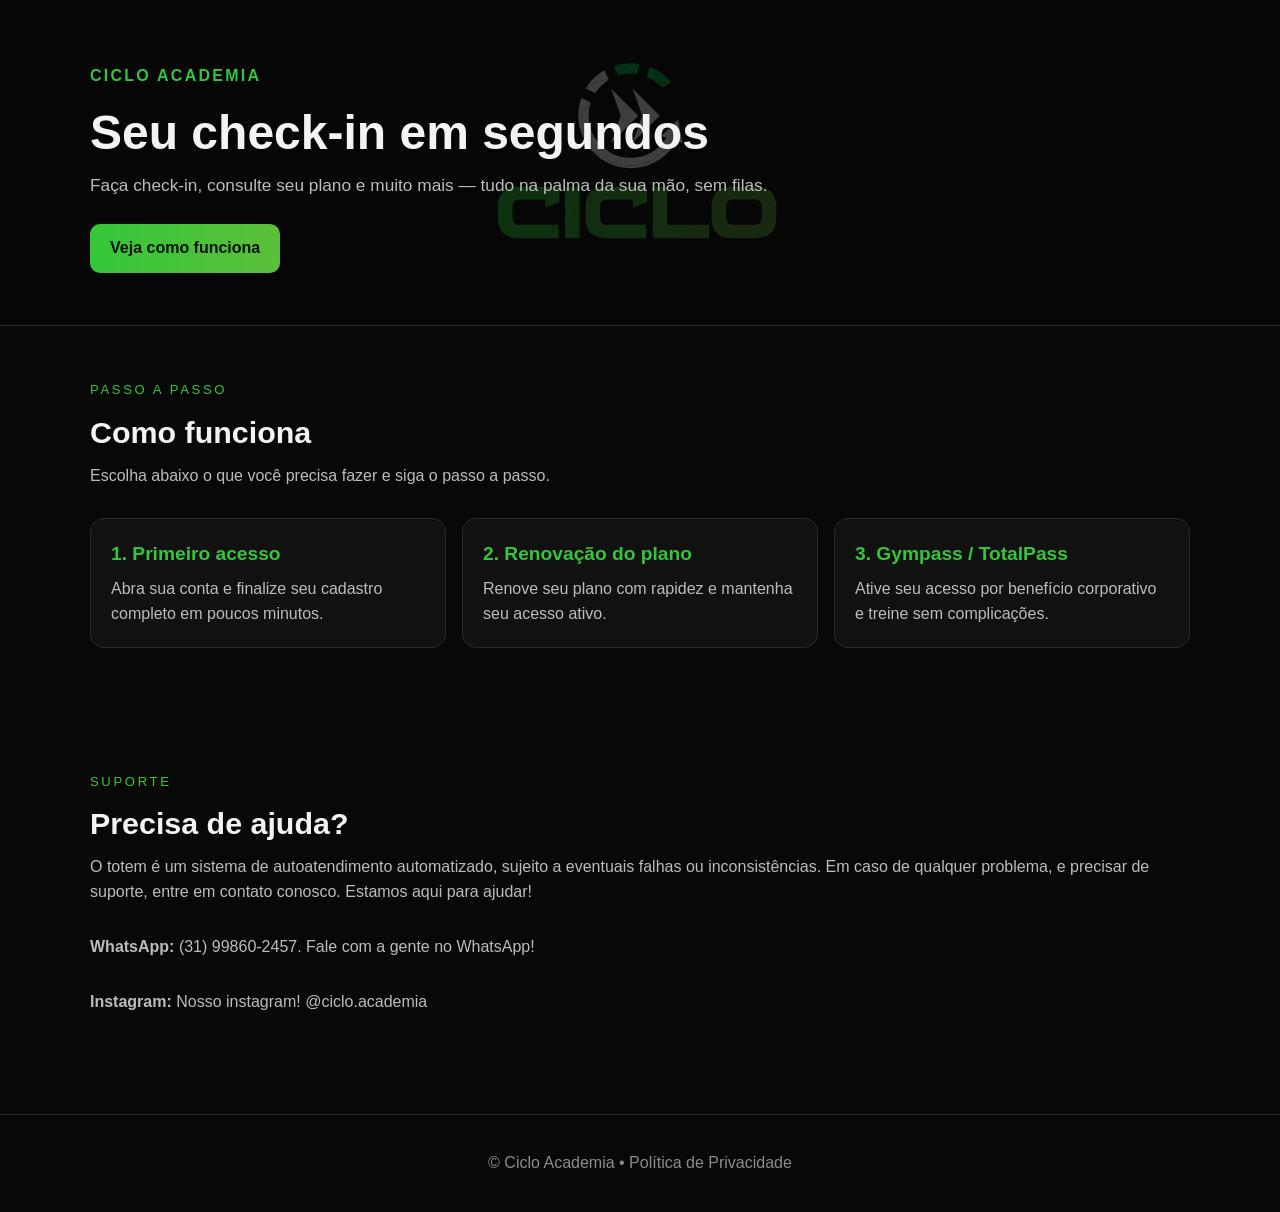
<file: index.html>
<!DOCTYPE html>
<html lang="pt-BR">
<head>
  <meta charset="UTF-8" />
  <meta name="viewport" content="width=device-width, initial-scale=1.0" />
  <title>Ciclo Academia | Check-in em segundos</title>
  <meta name="description" content="Faça check-in, consulte seu plano e siga o passo a passo da Ciclo Academia." />
  <link rel="canonical" href="https://eclectic-sundae-32af14.netlify.app/" />
  <meta property="og:type" content="website" />
  <meta property="og:title" content="Ciclo Academia | Check-in em segundos" />
  <meta property="og:description" content="Faça check-in, consulte seu plano e siga o passo a passo da Ciclo Academia." />
  <meta property="og:url" content="https://eclectic-sundae-32af14.netlify.app/" />
  <meta property="og:image" content="https://eclectic-sundae-32af14.netlify.app/Logo_AC.svg" />
  <meta name="twitter:card" content="summary_large_image" />
  <meta name="theme-color" content="#080808" />
  <link rel="icon" href="Logo_AC.svg" type="image/svg+xml" />
  <link rel="stylesheet" href="styles.css?v=18" />
</head>
<body class="home-page">
  <header class="hero">
    <div class="container">
      <p class="brand">CICLO ACADEMIA</p>
      <h1>Seu check-in em segundos</h1>
      <p class="lead">Faça check-in, consulte seu plano e muito mais — tudo na palma da sua mão, sem filas.</p>
      <a class="button" href="#passo-a-passo">Veja como funciona</a>
    </div>
  </header>

  <main>
    <section id="passo-a-passo" class="section">
      <div class="container">
        <p class="eyebrow">PASSO A PASSO</p>
        <h2>Como funciona</h2>
        <p class="section-text">Escolha abaixo o que você precisa fazer e siga o passo a passo.</p>

        <div class="cards">
          <a class="card" href="primeiro-acesso.html">
            <h3>1. Primeiro acesso</h3>
            <p>Abra sua conta e finalize seu cadastro completo em poucos minutos.</p>
          </a>

          <a class="card" href="renovacao-plano.html">
            <h3>2. Renovação do plano</h3>
            <p>Renove seu plano com rapidez e mantenha seu acesso ativo.</p>
          </a>

          <a class="card" href="gympass-totalpass.html">
            <h3>3. Gympass / TotalPass</h3>
            <p>Ative seu acesso por benefício corporativo e treine sem complicações.</p>
          </a>
        </div>
      </div>
    </section>

    <section class="section">
      <div class="container">
        <p class="eyebrow">SUPORTE</p>
        <h2>Precisa de ajuda?</h2>
        <p class="section-text">O totem é um sistema de autoatendimento automatizado, sujeito a eventuais falhas ou inconsistências. Em caso de qualquer problema, e precisar de suporte, entre em contato conosco. Estamos aqui para ajudar!</p>
        <p class="section-text"><strong>WhatsApp:</strong> <a href="https://wa.me/5531998602457" target="_blank" rel="noopener noreferrer">(31) 99860-2457. Fale com a gente no WhatsApp!</a></p>
        <p class="section-text"><strong>Instagram:</strong> <a href="https://instagram.com/ciclo.academia" target="_blank" rel="noopener noreferrer">Nosso instagram! @ciclo.academia</a></p>
      </div>
    </section>
  </main>


  <footer class="footer">
    <div class="container">
      <p>© Ciclo Academia • <a href="politica-de-privacidade.html">Política de Privacidade</a></p>
    </div>
  </footer>
</body>
</html>
</file>
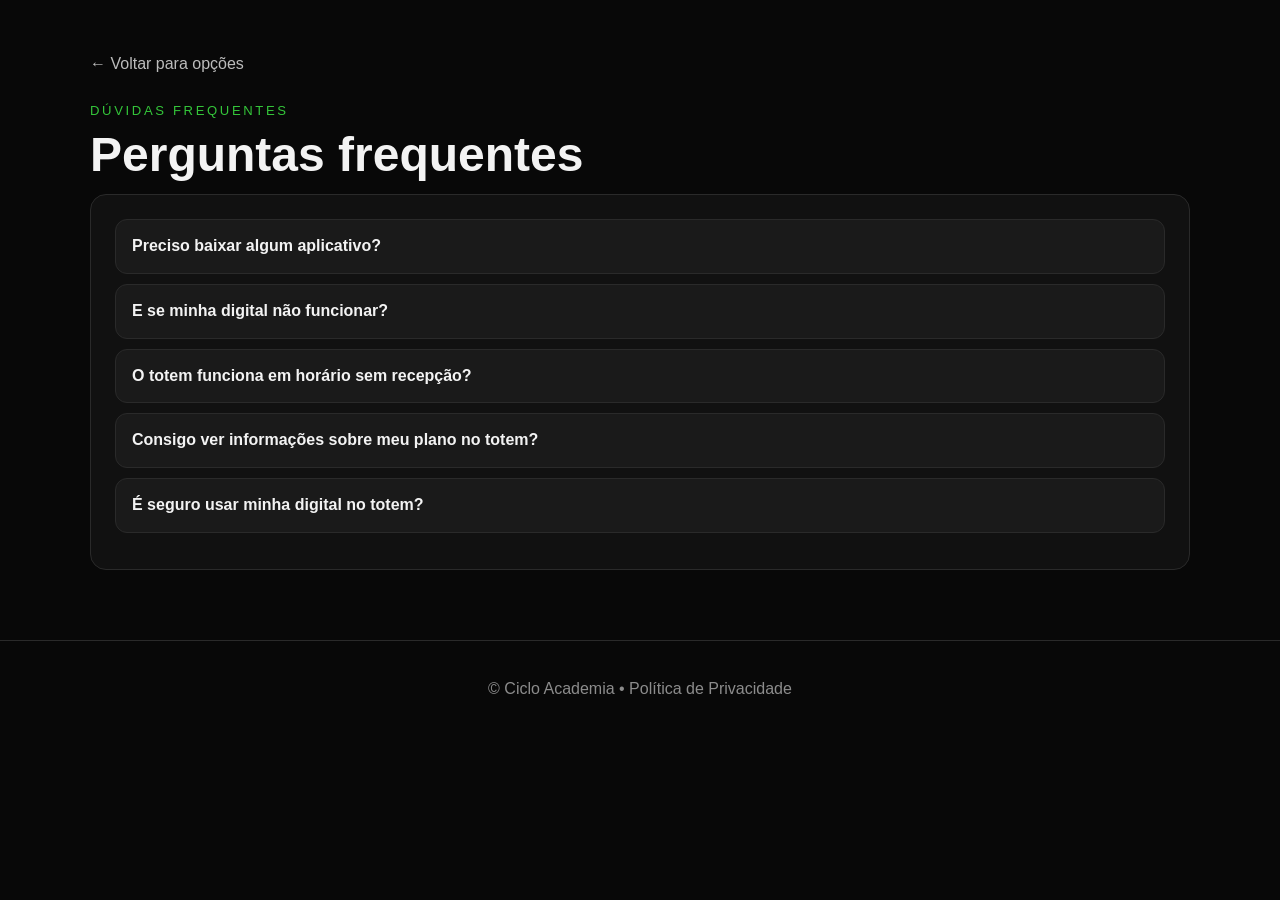
<file: faq.html>
<!DOCTYPE html>
<html lang="pt-BR">
<head>
  <meta charset="UTF-8" />
  <meta name="viewport" content="width=device-width, initial-scale=1.0" />
  <title>Dúvidas Frequentes | Ciclo Academia</title>
  <meta name="description" content="Tire suas dúvidas sobre check-in, totem, digital, acesso e uso dos serviços da Ciclo Academia." />
  <link rel="canonical" href="https://eclectic-sundae-32af14.netlify.app/faq.html" />
  <meta property="og:type" content="website" />
  <meta property="og:title" content="Dúvidas Frequentes | Ciclo Academia" />
  <meta property="og:description" content="Tire suas dúvidas sobre check-in, totem, digital, acesso e uso dos serviços da Ciclo Academia." />
  <meta property="og:url" content="https://eclectic-sundae-32af14.netlify.app/faq.html" />
  <meta property="og:image" content="https://eclectic-sundae-32af14.netlify.app/Logo_AC.svg" />
  <meta name="twitter:card" content="summary_large_image" />
  <meta name="theme-color" content="#080808" />
  <link rel="icon" href="Logo_AC.svg" type="image/svg+xml" />
  <link rel="stylesheet" href="styles.css?v=18" />
</head>
<body>
  <main class="flow">
    <div class="container">
      <a class="back-link" href="index.html">← Voltar para opções</a>

      <p class="eyebrow">DÚVIDAS FREQUENTES</p>
      <h1>Perguntas <strong>frequentes</strong></h1>

      <div class="flow-box">
        <div class="faq-accordion">
          <details class="faq-item" name="faq">
            <summary class="faq-question">Preciso baixar algum aplicativo?</summary>
            <p class="faq-answer">Não é obrigatório! Você pode usar o totem com os digitos do seu CPF.</p>
          </details>

          <details class="faq-item" name="faq">
            <summary class="faq-question">E se minha digital não funcionar?</summary>
            <p class="faq-answer">Acesse a seção de renovação no aplicativo e siga as instruções para manter seu acesso ativo.</p>
          </details>

          <details class="faq-item" name="faq">
            <summary class="faq-question">O totem funciona em horário sem recepção?</summary>
            <p class="faq-answer">Sim, ative seu acesso por benefício corporativo seguindo as orientações específicas para cada plataforma.</p>
          </details>

          <details class="faq-item" name="faq">
            <summary class="faq-question">Consigo ver informações sobre meu plano no totem?</summary>
            <p class="faq-answer">Entre em contato com nosso suporte para assistência imediata.</p>
          </details>

          <details class="faq-item" name="faq">
            <summary class="faq-question">É seguro usar minha digital no totem?</summary>
            <p class="faq-answer">Sim, seu acesso é válido para todas as unidades, basta validar no totem ao chegar.</p>
          </details>
        </div>
      </div>
    </div>
  </main>

  <footer class="footer">
    <div class="container">
      <p>© Ciclo Academia • <a href="politica-de-privacidade.html">Política de Privacidade</a></p>
    </div>
  </footer>

  <script>
    const faqItems = document.querySelectorAll('.faq-item');

    faqItems.forEach((item) => {
      item.addEventListener('toggle', () => {
        if (!item.open) return;

        faqItems.forEach((otherItem) => {
          if (otherItem !== item) {
            otherItem.open = false;
          }
        });
      });
    });
  </script>

</body>

</html>
</file>
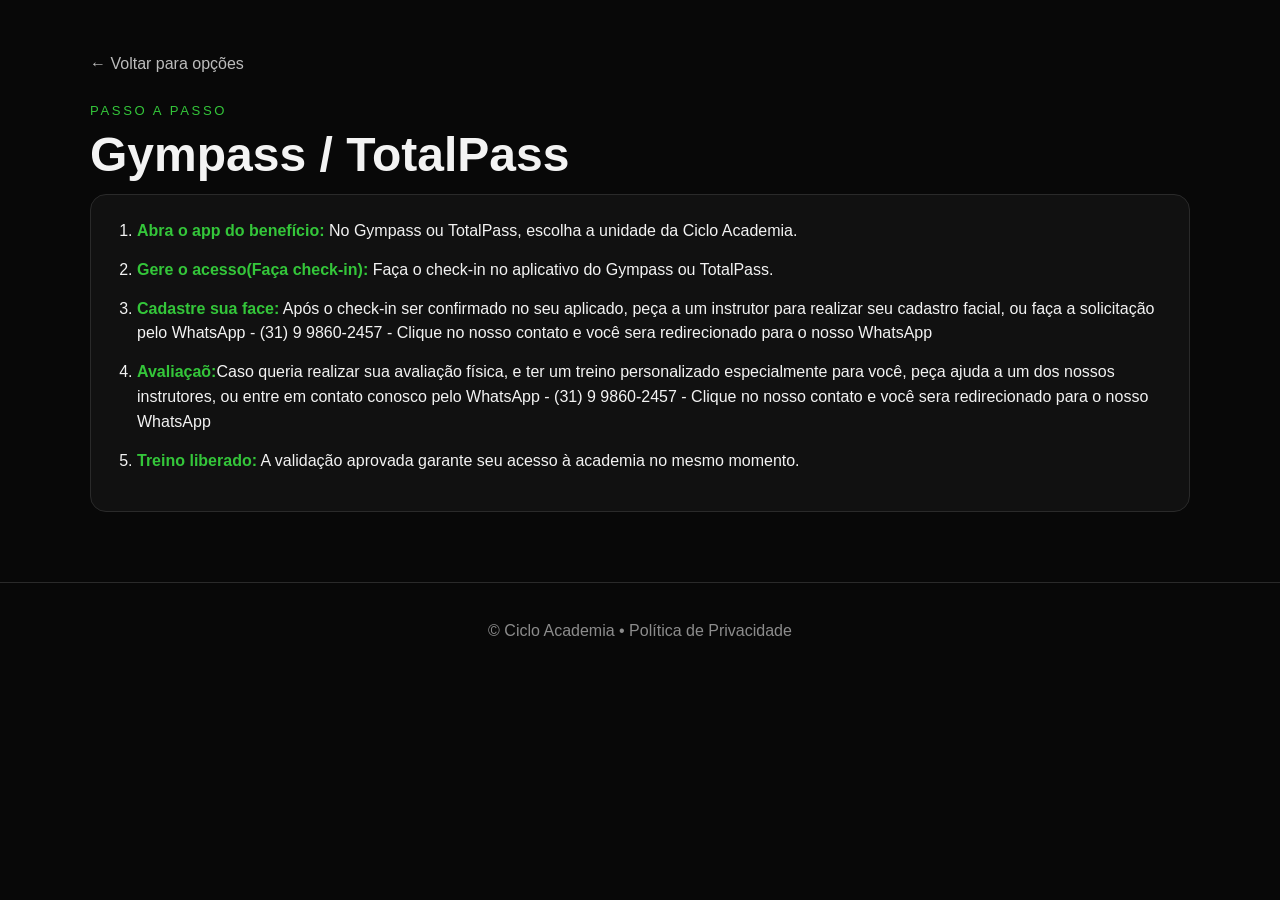
<file: gympass-totalpass.html>
<!DOCTYPE html>
<html lang="pt-BR">
<head>
  <meta charset="UTF-8" />
  <meta name="viewport" content="width=device-width, initial-scale=1.0" />
  <title>Gympass / TotalPass | Ciclo Academia</title>
  <meta name="description" content="Aprenda a validar seu acesso Gympass ou TotalPass na Ciclo Academia com um passo a passo direto." />
  <link rel="canonical" href="https://eclectic-sundae-32af14.netlify.app/gympass-totalpass.html" />
  <meta property="og:type" content="website" />
  <meta property="og:title" content="Gympass / TotalPass | Ciclo Academia" />
  <meta property="og:description" content="Aprenda a validar seu acesso Gympass ou TotalPass na Ciclo Academia com um passo a passo direto." />
  <meta property="og:url" content="https://eclectic-sundae-32af14.netlify.app/gympass-totalpass.html" />
  <meta property="og:image" content="https://eclectic-sundae-32af14.netlify.app/Logo_AC.svg" />
  <meta name="twitter:card" content="summary_large_image" />
  <meta name="theme-color" content="#080808" />
  <link rel="icon" href="Logo_AC.svg" type="image/svg+xml" />
  <link rel="stylesheet" href="styles.css?v=18" />
</head>
<body>
  <main class="flow">
    <div class="container">
      <a class="back-link" href="index.html">← Voltar para opções</a>

      <p class="eyebrow">PASSO A PASSO</p>
      <h1>Gympass / TotalPass</h1>

      <div class="flow-box">
        <ol class="flow-list">
          <li><strong>Abra o app do benefício:</strong> No Gympass ou TotalPass, escolha a unidade da Ciclo Academia.</li>
          <li><strong>Gere o acesso(Faça check-in):</strong> Faça o check-in no aplicativo do Gympass ou TotalPass.</li>
          <li><strong>Cadastre sua face:</strong> Após o check-in ser confirmado no seu aplicado, peça a um instrutor para realizar seu cadastro facial, ou faça a solicitação pelo WhatsApp - <a href="https://wa.me/5531998602457?text=Olá! Tudo bem? Já realizei o check-in no aplicativo e preciso fazer o cadastro facial para liberar meu acesso. Podem me orientar?" target="_blank" rel="noopener noreferrer"> (31) 9 9860-2457</a> - Clique no nosso contato e você sera redirecionado para o nosso WhatsApp</li>
          <li><strong>Avaliaçaõ:</strong>Caso queria realizar sua avaliação física, e ter um treino personalizado especialmente para você, peça ajuda a um dos nossos instrutores, ou entre em contato conosco pelo WhatsApp - <a href="https://wa.me/5531998602457?text=Olá! Tudo bem? Tenho interesse em realizar minha avaliação física. Podem me orientar?" target="_blank" rel="noopener noreferrer"> (31) 9 9860-2457</a> - Clique no nosso contato e você sera redirecionado para o nosso WhatsApp</li>
          <li><strong>Treino liberado:</strong> A validação aprovada garante seu acesso à academia no mesmo momento.</li>
        </ol>
      </div>
    </div>
  </main>

  <footer class="footer">
    <div class="container">
      <p>© Ciclo Academia • <a href="politica-de-privacidade.html">Política de Privacidade</a></p>
    </div>
  </footer>
</body>
</html>
</file>
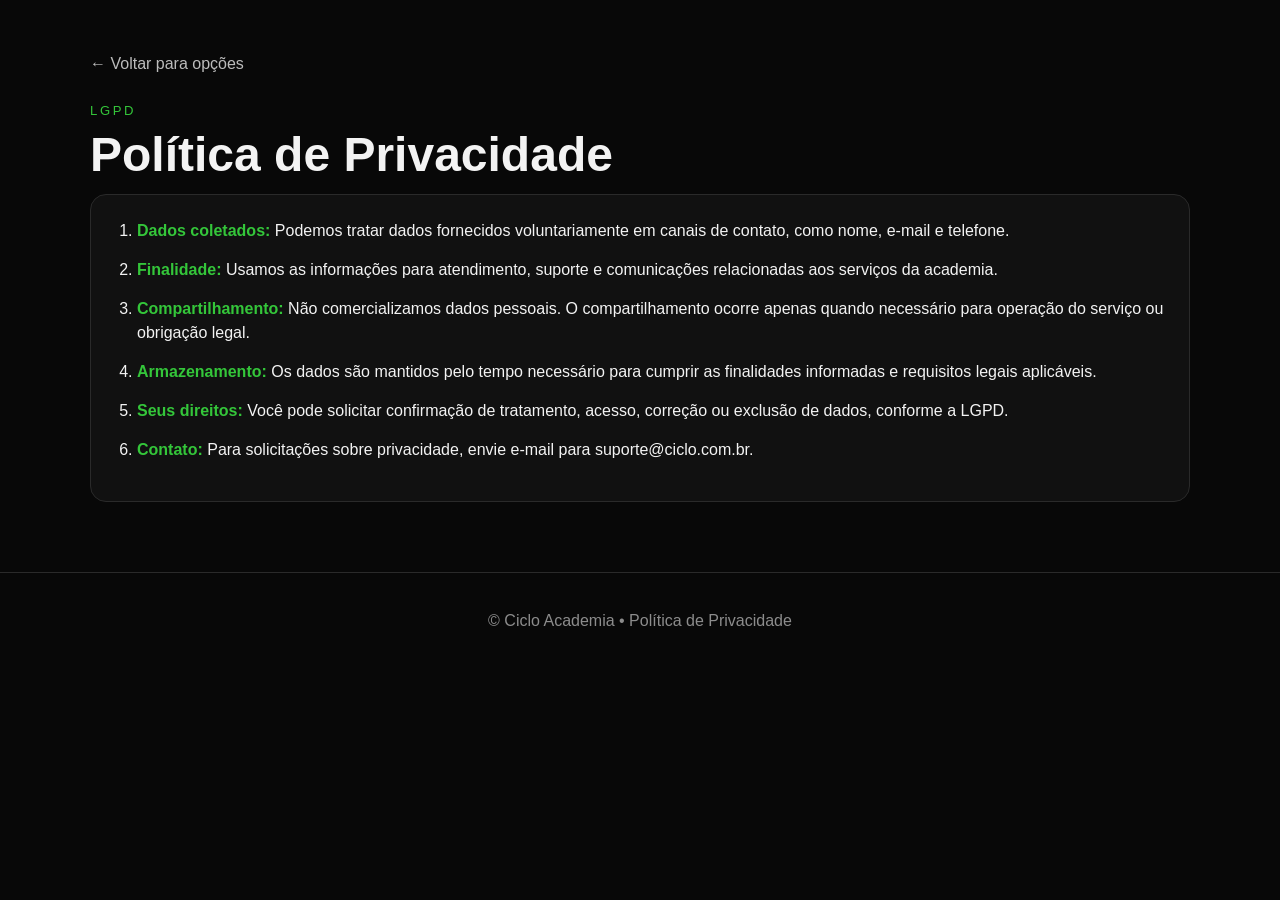
<file: politica-de-privacidade.html>
<!DOCTYPE html>
<html lang="pt-BR">
<head>
  <meta charset="UTF-8" />
  <meta name="viewport" content="width=device-width, initial-scale=1.0" />
  <title>Política de Privacidade | Ciclo Academia</title>
  <meta name="description" content="Política de privacidade da Ciclo Academia com informações sobre uso de dados, contato e direitos do titular." />
  <link rel="canonical" href="https://eclectic-sundae-32af14.netlify.app/politica-de-privacidade.html" />
  <meta property="og:type" content="website" />
  <meta property="og:title" content="Política de Privacidade | Ciclo Academia" />
  <meta property="og:description" content="Política de privacidade da Ciclo Academia com informações sobre uso de dados, contato e direitos do titular." />
  <meta property="og:url" content="https://eclectic-sundae-32af14.netlify.app/politica-de-privacidade.html" />
  <meta property="og:image" content="https://eclectic-sundae-32af14.netlify.app/Logo_AC.svg" />
  <meta name="twitter:card" content="summary_large_image" />
  <meta name="theme-color" content="#080808" />
  <link rel="icon" href="Logo_AC.svg" type="image/svg+xml" />
  <link rel="stylesheet" href="styles.css?v=18" />
</head>
<body>
  <main class="flow">
    <div class="container">
      <a class="back-link" href="index.html">← Voltar para opções</a>

      <p class="eyebrow">LGPD</p>
      <h1>Política de Privacidade</h1>

      <div class="flow-box">
        <ol class="flow-list">
          <li><strong>Dados coletados:</strong> Podemos tratar dados fornecidos voluntariamente em canais de contato, como nome, e-mail e telefone.</li>
          <li><strong>Finalidade:</strong> Usamos as informações para atendimento, suporte e comunicações relacionadas aos serviços da academia.</li>
          <li><strong>Compartilhamento:</strong> Não comercializamos dados pessoais. O compartilhamento ocorre apenas quando necessário para operação do serviço ou obrigação legal.</li>
          <li><strong>Armazenamento:</strong> Os dados são mantidos pelo tempo necessário para cumprir as finalidades informadas e requisitos legais aplicáveis.</li>
          <li><strong>Seus direitos:</strong> Você pode solicitar confirmação de tratamento, acesso, correção ou exclusão de dados, conforme a LGPD.</li>
          <li><strong>Contato:</strong> Para solicitações sobre privacidade, envie e-mail para <a href="mailto:suporte@ciclo.com.br">suporte@ciclo.com.br</a>.</li>
        </ol>
      </div>
    </div>
  </main>

  <footer class="footer">
    <div class="container">
      <p>© Ciclo Academia • <a href="politica-de-privacidade.html">Política de Privacidade</a></p>
    </div>
  </footer>
</body>
</html>
</file>
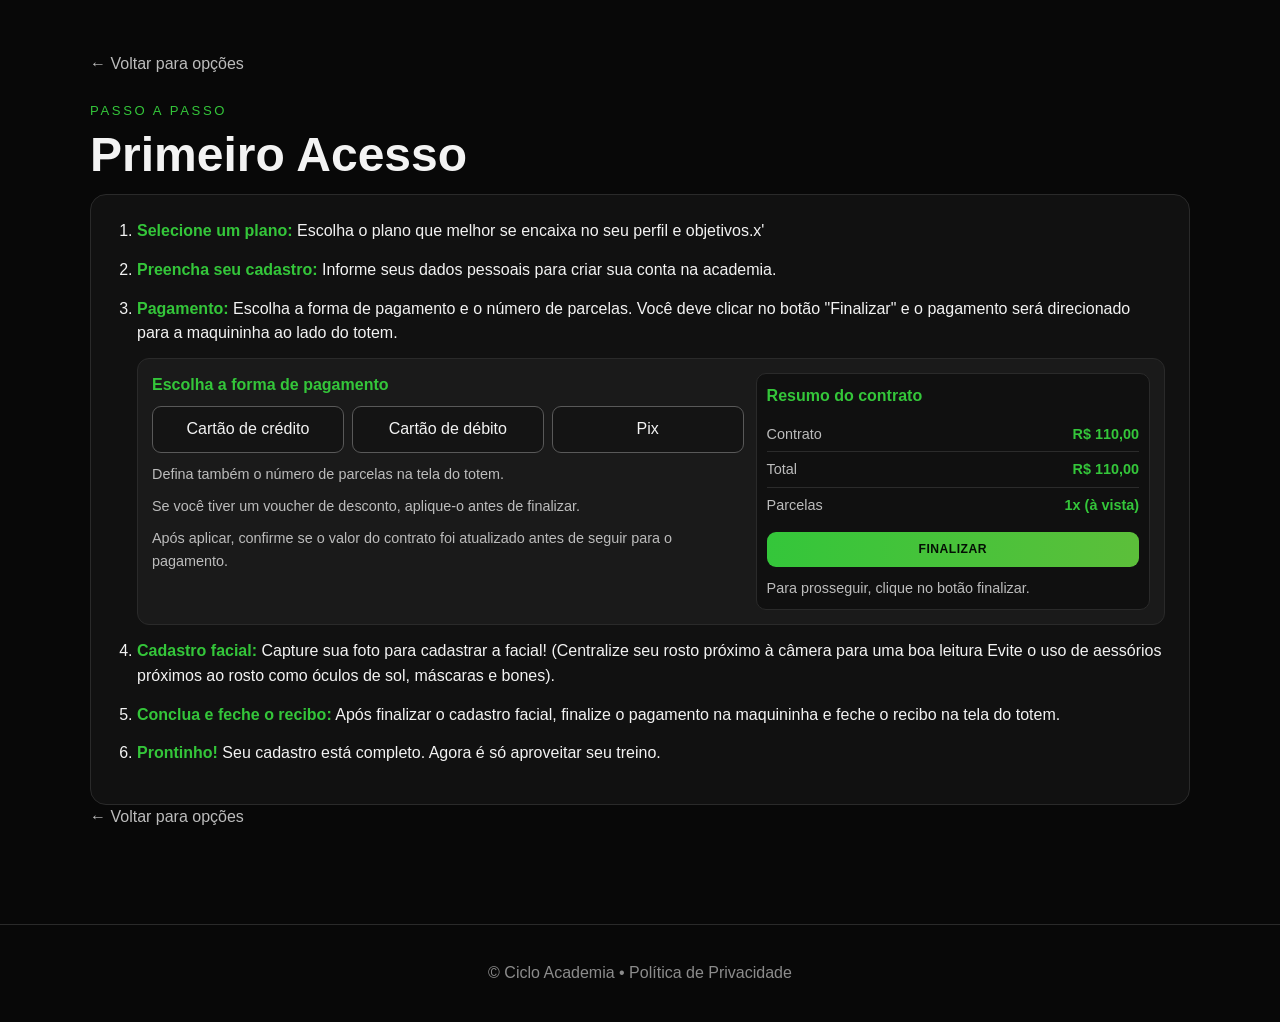
<file: primeiro-acesso.html>
<!DOCTYPE html>
<html lang="pt-BR">
<head>
  <meta charset="UTF-8" />
  <meta name="viewport" content="width=device-width, initial-scale=1.0" />
  <title>Primeiro Acesso | Ciclo Academia</title>
  <meta name="description" content="Veja o passo a passo completo para realizar o primeiro acesso na Ciclo Academia, do plano ao cadastro facial." />
  <link rel="canonical" href="https://eclectic-sundae-32af14.netlify.app/primeiro-acesso.html" />
  <meta property="og:type" content="website" />
  <meta property="og:title" content="Primeiro Acesso | Ciclo Academia" />
  <meta property="og:description" content="Veja o passo a passo completo para realizar o primeiro acesso na Ciclo Academia, do plano ao cadastro facial." />
  <meta property="og:url" content="https://eclectic-sundae-32af14.netlify.app/primeiro-acesso.html" />
  <meta property="og:image" content="https://eclectic-sundae-32af14.netlify.app/Logo_AC.svg" />
  <meta name="twitter:card" content="summary_large_image" />
  <meta name="theme-color" content="#080808" />
  <link rel="icon" href="Logo_AC.svg" type="image/svg+xml" />
  <link rel="stylesheet" href="styles.css?v=18" />
</head>
<body>
  <main class="flow">
    <div class="container">
      <a class="back-link" href="index.html">← Voltar para opções</a>

      <p class="eyebrow">PASSO A PASSO</p>
      <h1>Primeiro Acesso</h1>

      <div class="flow-box">
        <ol class="flow-list">
          <li>
            <strong>Selecione um plano:</strong> Escolha o plano que melhor se encaixa no seu perfil e objetivos.x'
          </li>
          <li>
            <strong>Preencha seu cadastro:</strong> Informe seus dados pessoais para criar sua conta na academia.
          </li>
          <li>
            <strong>Pagamento:</strong> Escolha a forma de pagamento e o número de parcelas. Você deve clicar no botão "Finalizar" e o pagamento será direcionado para a maquininha ao lado do totem.
            <div class="pagamento-guia">
              <div class="pagamento-metodos">
                <p class="cadastro-titulo">Escolha a forma de pagamento</p>
                <div class="pagamento-opcoes">
                  <span>Cartão de crédito</span>
                  <span>Cartão de débito</span>
                  <span>Pix</span>
                </div>
                <p class="voucher-info">Defina também o número de parcelas na tela do totem.</p>
                <p class="voucher-info">Se você tiver um voucher de desconto, aplique-o antes de finalizar.</p>
                <p class="voucher-info">Após aplicar, confirme se o valor do contrato foi atualizado antes de seguir para o pagamento.</p>
              </div>

              <div class="pagamento-resumo">
                <p class="cadastro-titulo">Resumo do contrato</p>
                <div class="resumo-linha"><span>Contrato</span><strong>R$ 110,00</strong></div>
                <div class="resumo-linha"><span>Total</span><strong>R$ 110,00</strong></div>
                <div class="resumo-linha"><span>Parcelas</span><strong>1x (à vista)</strong></div>
                <span class="voucher-botao resumo-finalizar">Finalizar</span>
                <p class="voucher-info">Para prosseguir, clique no botão finalizar.</p>
              </div>
            </div>
            
          </li>
          <li><strong>Cadastro facial:</strong> Capture sua foto para cadastrar a facial! (Centralize seu rosto próximo à câmera para uma boa leitura Evite o uso de aessórios próximos ao rosto como óculos de sol, máscaras e bones).</li>
          <li><strong>Conclua e feche o recibo:</strong> Após finalizar o cadastro facial, finalize o pagamento na maquininha e feche o recibo na tela do totem.</li>
          <li><strong>Prontinho!</strong> Seu cadastro está completo. Agora é só aproveitar seu treino.</li>
        </ol>
      </div>

      <a class="back-link" href="index.html">← Voltar para opções</a>
    </div>
  </main>

  <footer class="footer">
    <div class="container">
      <p>© Ciclo Academia • <a href="politica-de-privacidade.html">Política de Privacidade</a></p>
    </div>
  </footer>

</body>
</html>
</file>
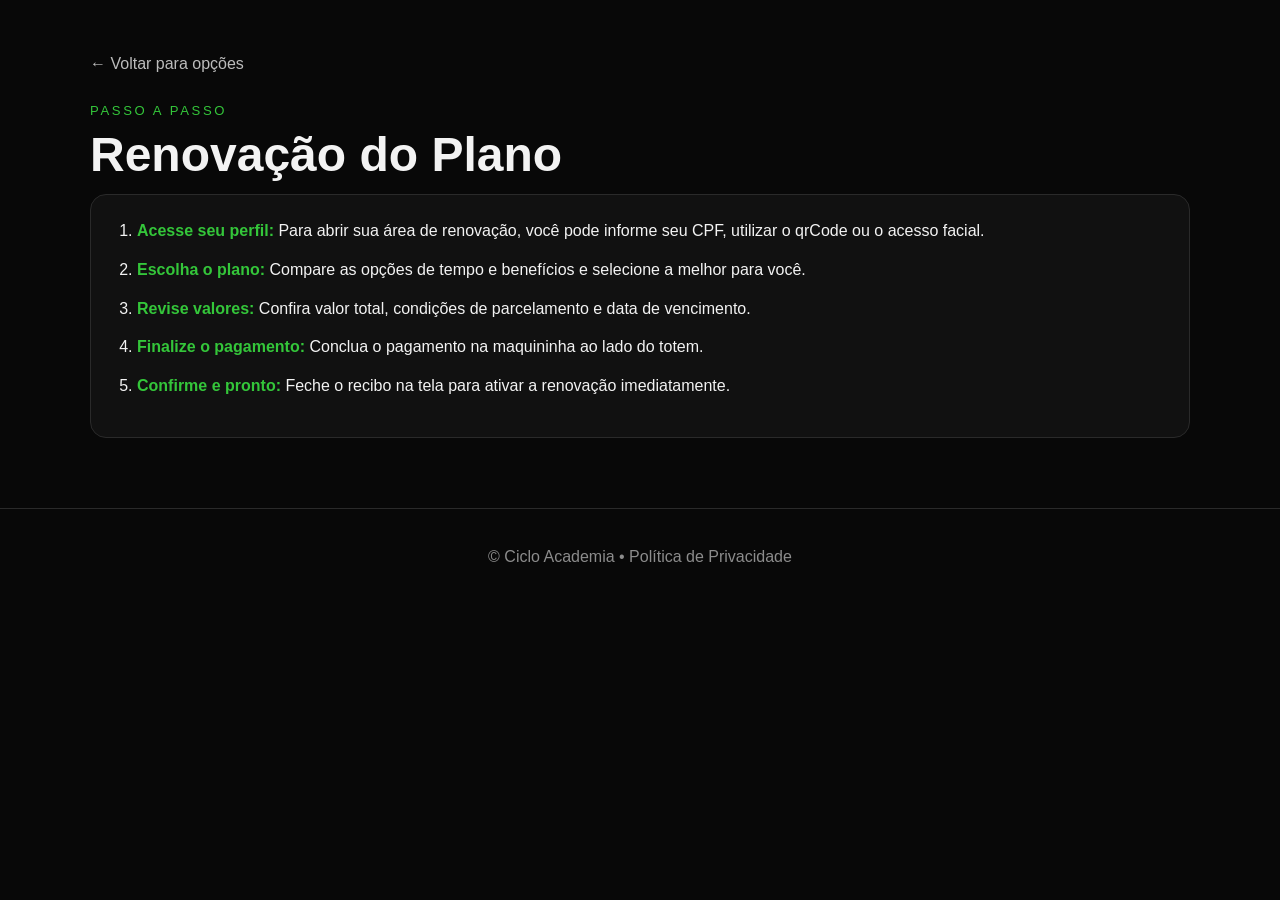
<file: renovacao-plano.html>
<!DOCTYPE html>
<html lang="pt-BR">
<head>
  <meta charset="UTF-8" />
  <meta name="viewport" content="width=device-width, initial-scale=1.0" />
  <title>Renovação do Plano | Ciclo Academia</title>
  <meta name="description" content="Renove seu plano na Ciclo Academia com um passo a passo rápido e simples pelo totem." />
  <link rel="canonical" href="https://eclectic-sundae-32af14.netlify.app/renovacao-plano.html" />
  <meta property="og:type" content="website" />
  <meta property="og:title" content="Renovação do Plano | Ciclo Academia" />
  <meta property="og:description" content="Renove seu plano na Ciclo Academia com um passo a passo rápido e simples pelo totem." />
  <meta property="og:url" content="https://eclectic-sundae-32af14.netlify.app/renovacao-plano.html" />
  <meta property="og:image" content="https://eclectic-sundae-32af14.netlify.app/Logo_AC.svg" />
  <meta name="twitter:card" content="summary_large_image" />
  <meta name="theme-color" content="#080808" />
  <link rel="icon" href="Logo_AC.svg" type="image/svg+xml" />
  <link rel="stylesheet" href="styles.css?v=18" />
</head>
<body>
  <main class="flow">
    <div class="container">
      <a class="back-link" href="index.html">← Voltar para opções</a>

      <p class="eyebrow">PASSO A PASSO</p>
      <h1>Renovação do Plano</h1>

      <div class="flow-box">
        <ol class="flow-list">
          <li><strong>Acesse seu perfil:</strong> Para abrir sua área de renovação, você pode informe seu CPF, utilizar o qrCode ou o acesso facial.</li>
          <li><strong>Escolha o plano:</strong> Compare as opções de tempo e benefícios e selecione a melhor para você.</li>
          <li><strong>Revise valores:</strong> Confira valor total, condições de parcelamento e data de vencimento.</li>
          <li><strong>Finalize o pagamento:</strong> Conclua o pagamento na maquininha ao lado do totem.</li>
          <li><strong>Confirme e pronto:</strong> Feche o recibo na tela para ativar a renovação imediatamente.</li>
        </ol>
      </div>
    </div>
  </main>

  <footer class="footer">
    <div class="container">
      <p>© Ciclo Academia • <a href="politica-de-privacidade.html">Política de Privacidade</a></p>
    </div>
  </footer>
</body>
</html>
</file>
<file: styles.css>
:root {
  --bg: #080808;
  --panel: #111111;
  --panel-2: #1a1a1a;
  --text: #f3f3f3;
  --muted: #bcbcbc;
  --brand: #34c63a;
  --brand-2: #5cbf3a;
  --border: #2a2a2a;
}

* {
  box-sizing: border-box;
}

html,
body {
  margin: 0;
  padding: 0;
}

html {
  scroll-behavior: smooth;
}

body {
  font-family: "Segoe UI", Arial, sans-serif;
  background: var(--bg);
  color: var(--text);
  line-height: 1.55;
}

body.home-page .hero {
  position: relative;
  overflow: hidden;
}

body.home-page .hero::before {
  content: "";
  position: absolute;
  inset: 0;
  background: url("./Logo_AC.svg") no-repeat center / contain;
  opacity: 0.35;
  filter: none;
  pointer-events: none;
  z-index: 0;
}

body.home-page .hero::after {
  content: "";
  position: absolute;
  inset: 0;
  background: rgba(0, 0, 0, 0.35);
  pointer-events: none;
  z-index: 0;
}

body.home-page .hero .container {
  position: relative;
  z-index: 1;
}

a {
  color: inherit;
  text-decoration: none;
}

.container {
  width: min(1100px, 92%);
  margin: 0 auto;
}

.hero {
  padding: 64px 0 52px;
  background: #090909;
  border-bottom: 1px solid var(--border);
}

.brand {
  margin: 0 0 18px;
  color: var(--brand);
  font-weight: 700;
  letter-spacing: 0.14em;
}

h1 {
  margin: 0 0 12px;
  font-size: clamp(2rem, 4vw, 3rem);
  line-height: 1.1;
}

.lead {
  margin: 0 0 26px;
  max-width: 760px;
  color: var(--muted);
  font-size: 1.08rem;
}

.button {
  display: inline-block;
  background: linear-gradient(90deg, var(--brand), var(--brand-2));
  color: #041004;
  font-weight: 700;
  padding: 12px 20px;
  border-radius: 10px;
}

.section {
  padding: 54px 0 70px;
}

.eyebrow {
  color: var(--brand);
  letter-spacing: 0.2em;
  font-size: 0.82rem;
  margin: 0 0 8px;
  text-transform: uppercase;
}

h2 {
  margin: 0 0 8px;
  font-size: 1.9rem;
}

.section-text {
  margin: 0 0 30px;
  color: var(--muted);
}

.cards {
  display: grid;
  grid-template-columns: repeat(auto-fit, minmax(230px, 1fr));
  gap: 16px;
}

.card {
  background: var(--panel);
  border: 1px solid var(--border);
  border-radius: 14px;
  padding: 20px;
  transition: transform 0.2s ease, border-color 0.2s ease;
}

.card:hover {
  transform: translateY(-2px);
  border-color: #3c3c3c;
}

.card h3 {
  margin: 0 0 8px;
  color: var(--brand);
  font-size: 1.2rem;
}

.card p {
  margin: 0;
  color: var(--muted);
}

.flow {
  padding: 52px 0 70px;
}

.flow-box {
  background: var(--panel);
  border: 1px solid var(--border);
  border-radius: 16px;
  padding: 24px;
}

.flow-list {
  margin: 0;
  padding-left: 22px;
}

.flow-list li {
  margin-bottom: 14px;
}

.flow-list strong {
  color: var(--brand);
}

.faq-accordion {
  display: grid;
  gap: 10px;
  margin-bottom: 12px;
}

.faq-item {
  border: 1px solid var(--border);
  border-radius: 12px;
  background: var(--panel-2);
  overflow: hidden;
}

.faq-question {
  display: block;
  list-style: none;
  cursor: pointer;
  padding: 14px 16px;
  font-weight: 700;
  color: var(--text);
}

.faq-question:last-of-type{
  margin-bottom: 0;
}

.faq-question::-webkit-details-marker {
  display: none;
}

.faq-question::marker {
  content: "";
  font-size: 0;
}

.faq-question::after {
  content: none;
  float: right;
  color: var(--brand);
  font-weight: 700;
}

.faq-item[open] > .faq-question {
  color: var(--brand) !important;
  font-weight: 700;
  text-decoration: underline;
}

.faq-answer {
  margin: 0;
  padding: 0 16px 14px;
  color: var(--muted);
}

.planos {
  display: grid;
  grid-template-columns: repeat(auto-fit, minmax(210px, 1fr));
  gap: 12px;
  margin: 14px 0 16px;
}

.plano-card {
  display: block;
  background: var(--panel-2);
  border: 1px solid var(--border);
  border-radius: 12px;
  padding: 14px;
  cursor: pointer;
  transition: border-color 0.2s ease, box-shadow 0.2s ease, transform 0.2s ease;
}

.plano-card input {
  position: absolute;
  opacity: 0;
  pointer-events: none;
  accent-color: var(--brand);
}

.plano-card:hover {
  transform: translateY(-1px);
  border-color: #3a3a3a;
}

.plano-card:has(input:checked) {
  border-color: var(--brand);
  box-shadow: 0 0 0 1px rgba(52, 198, 58, 0.25), 0 0 18px rgba(52, 198, 58, 0.15);
}

.plano-nome {
  display: block;
  color: var(--brand);
  font-weight: 700;
}

.plano-preco {
  display: block;
  margin-top: 2px;
  font-weight: 600;
}

.plano-desc {
  display: block;
  margin-top: 6px;
  color: var(--muted);
  font-size: 0.95rem;
}

.plano-beneficios {
  margin: 10px 0;
  padding-left: 18px;
  color: var(--muted);
  font: 0.92rem;
}

.plano-beneficios li {
  margin-bottom: 4px;
}

.plano-subtitulo {
  display: block;
  margin-top: 2px;
  color: var(--muted);
  font-size: 0.75rem;
  font-weight: 600;
}

.cadastro-guia {
  margin-top: 12px;
  background: var(--panel-2);
  border: 1px solid var(--border);
  border-radius: 12px;
  padding: 14px;
}

.cadastro-titulo {
  margin: 0 0 8px;
  color: var(--brand);
  font-weight: 700;
}

.cadastro-passos {
  margin: 0;
  padding-left: 18px;
  color: var(--muted);
}

.cadastro-passos li {
  margin-bottom: 6px;
}

.cadastro-campos {
  margin-top: 10px;
  display: grid;
  grid-template-columns: repeat(auto-fit, minmax(220px, 1fr));
  gap: 8px;
}

.cadastro-campos span {
  display: block;
  background: #0f0f0f;
  border: 1px solid var(--border);
  border-radius: 9px;
  padding: 8px 10px;
  color: #9f9f9f;
  font-size: 0.88rem;
}

.voucher-guia,
.pagamento-guia {
  margin-top: 12px;
  background: var(--panel-2);
  border: 1px solid var(--border);
  border-radius: 12px;
  padding: 14px;
}

.voucher-linha {
  display: grid;
  grid-template-columns: 1fr auto;
  gap: 10px;
  margin-top: 8px;
}

.voucher-campo {
  display: block;
  background: #0f0f0f;
  border: 1px solid var(--border);
  border-radius: 9px;
  padding: 8px 10px;
  color: #9f9f9f;
  font-size: 0.88rem;
}

.voucher-botao {
  display: inline-block;
  background: linear-gradient(90deg, var(--brand), var(--brand-2));
  color: #041004;
  font-weight: 700;
  border-radius: 9px;
  padding: 8px 14px;
  text-transform: uppercase;
  font-size: 0.76rem;
  letter-spacing: 0.04em;
}

.voucher-info {
  margin: 10px 0 0;
  color: var(--muted);
  font-size: 0.9rem;
}

.pagamento-guia {
  display: grid;
  grid-template-columns: 1.5fr 1fr;
  gap: 12px;
}

.pagamento-opcoes {
  display: grid;
  grid-template-columns: repeat(auto-fit, minmax(140px, 1fr));
  gap: 8px;
  margin-top: 8px;
}

.pagamento-opcoes span {
  display: block;
  text-align: center;
  border: 1px solid #595959;
  border-radius: 9px;
  padding: 10px;
  color: var(--text);
  background: rgba(0, 0, 0, 0.22);
}

.pagamento-resumo {
  background: #101010;
  border: 1px solid var(--border);
  border-radius: 10px;
  padding: 10px;
}

.resumo-linha {
  display: flex;
  justify-content: space-between;
  align-items: center;
  padding: 6px 0;
  border-bottom: 1px solid #2b2b2b;
  color: var(--muted);
  font-size: 0.9rem;
}

.resumo-linha:last-of-type {
  border-bottom: none;
}

.resumo-finalizar {
  margin-top: 10px;
  width: 100%;
  text-align: center;
}

.facial-guia {
  margin-top: 12px;
  background: var(--panel-2);
  border: 1px solid var(--border);
  border-radius: 12px;
  padding: 14px;
}

.facial-preview {
  margin-top: 8px;
  padding: 16px;
  border-radius: 10px;
  background: radial-gradient(circle at 55% 45%, rgba(52, 198, 58, 0.28) 0%, rgba(0, 0, 0, 0.65) 36%, rgba(0, 0, 0, 0.92) 100%);
  border: 1px solid #2e2e2e;
}

.facial-modal {
  max-width: 460px;
  margin: 0 auto;
  background: #f7f7f7;
  color: #222;
  border-radius: 8px;
  border: 1px solid #d2d2d2;
  padding: 12px;
}

.facial-topo {
  display: flex;
  justify-content: space-between;
  align-items: center;
  font-size: 0.8rem;
  color: #515151;
  margin-bottom: 8px;
}

.facial-texto {
  margin: 0 0 8px;
  font-size: 0.82rem;
  color: #5e5e5e;
}

.facial-opcoes {
  display: grid;
  grid-template-columns: repeat(3, 1fr);
  gap: 6px;
  margin-bottom: 10px;
}

.facial-opcoes span {
  text-align: center;
  font-size: 0.75rem;
  border: 1px solid #cbcbcb;
  border-radius: 6px;
  padding: 6px;
  color: #5b5b5b;
  background: #fff;
}

.facial-opcoes .ativo {
  background: linear-gradient(90deg, var(--brand), var(--brand-2));
  border-color: #2db731;
  color: #0f2a10;
  font-weight: 700;
}

.facial-camera {
  display: flex;
  align-items: center;
  justify-content: center;
  height: 90px;
  border-radius: 6px;
  border: 1px solid #bdbdbd;
  background: repeating-linear-gradient(45deg, #e5e5e5 0 10px, #f1f1f1 10px 20px);
  color: #5c5c5c;
  font-size: 0.78rem;
}

.back-link {
  display: inline-block;
  margin-bottom: 24px;
  color: var(--muted);
}

.footer {
  border-top: 1px solid var(--border);
  color: #8c8c8c;
  padding: 20px 0;
  text-align: center;
}

@media (max-width: 1024px) {
  .container {
    width: min(100%, 94%);
  }

  .hero {
    padding: 52px 0 42px;
  }

  .lead {
    max-width: 100%;
  }

  .cards {
    grid-template-columns: repeat(2, minmax(0, 1fr));
  }
}

@media (max-width: 720px) {
  .container {
    width: 92%;
  }

  .hero {
    padding: 42px 0 34px;
  }

  body.home-page .hero::before {
    background-size: cover;
    background-position: center;
    opacity: 0.35;
  }

  body.home-page .hero::after {
    background: rgba(0, 0, 0, 0.52);
  }

  h1 {
    font-size: clamp(1.75rem, 9vw, 2.35rem);
  }

  h2 {
    font-size: 1.45rem;
  }

  .lead,
  .section-text {
    font-size: 1rem;
  }

  .button {
    width: 100%;
    text-align: center;
    padding: 14px 16px;
    border-radius: 12px;
    font-size: 1.03rem;
    min-height: 48px;
    line-height: 1.2;
  }

  .section,
  .flow {
    padding: 34px 0 50px;
  }

  .flow-box {
    padding: 16px;
    border-radius: 14px;
  }

  .flow-list {
    padding-left: 18px;
  }

  .flow-list li {
    margin-bottom: 16px;
  }

  .cards,
  .planos,
  .cadastro-campos,
  .pagamento-opcoes {
    grid-template-columns: 1fr;
  }

  .card,
  .plano-card,
  .cadastro-guia,
  .voucher-guia,
  .pagamento-guia,
  .facial-guia {
    padding: 12px;
    border-radius: 12px;
  }

  .voucher-linha {
    grid-template-columns: 1fr;
  }

  .voucher-botao,
  .resumo-finalizar {
    width: 100%;
    text-align: center;
    min-height: 44px;
    display: flex;
    align-items: center;
    justify-content: center;
  }

  .facial-preview {
    padding: 10px;
  }

  .pagamento-guia {
    grid-template-columns: 1fr;
  }

  .facial-opcoes {
    grid-template-columns: 1fr;
  }
}

@media (max-width: 420px) {
  .brand {
    letter-spacing: 0.1em;
    font-size: 0.86rem;
  }

  .eyebrow {
    letter-spacing: 0.15em;
    font-size: 0.75rem;
  }

  .hero {
    padding-top: 36px;
  }

  .card h3,
  .plano-nome {
    font-size: 1.05rem;
  }

  .plano-preco {
    font-size: 0.98rem;
  }

  .footer {
    font-size: 0.85rem;
  }
}
</file>
